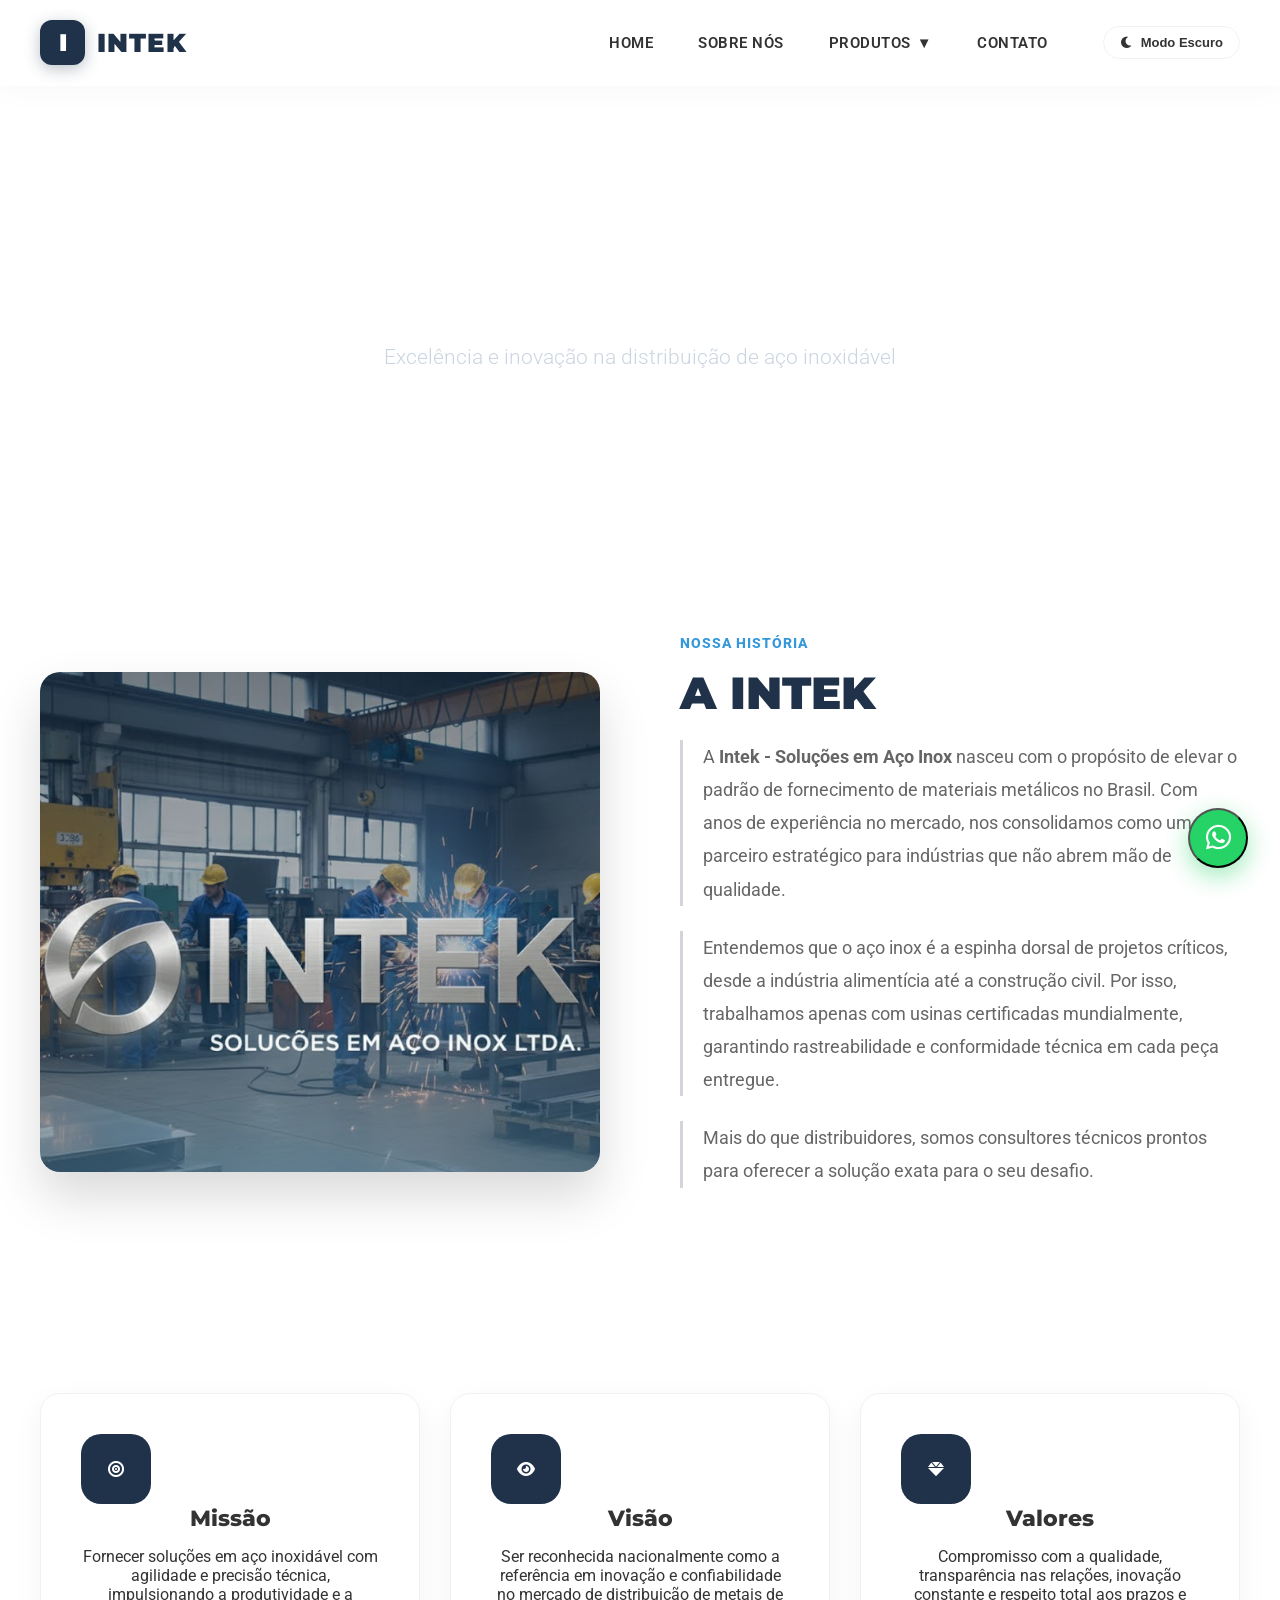
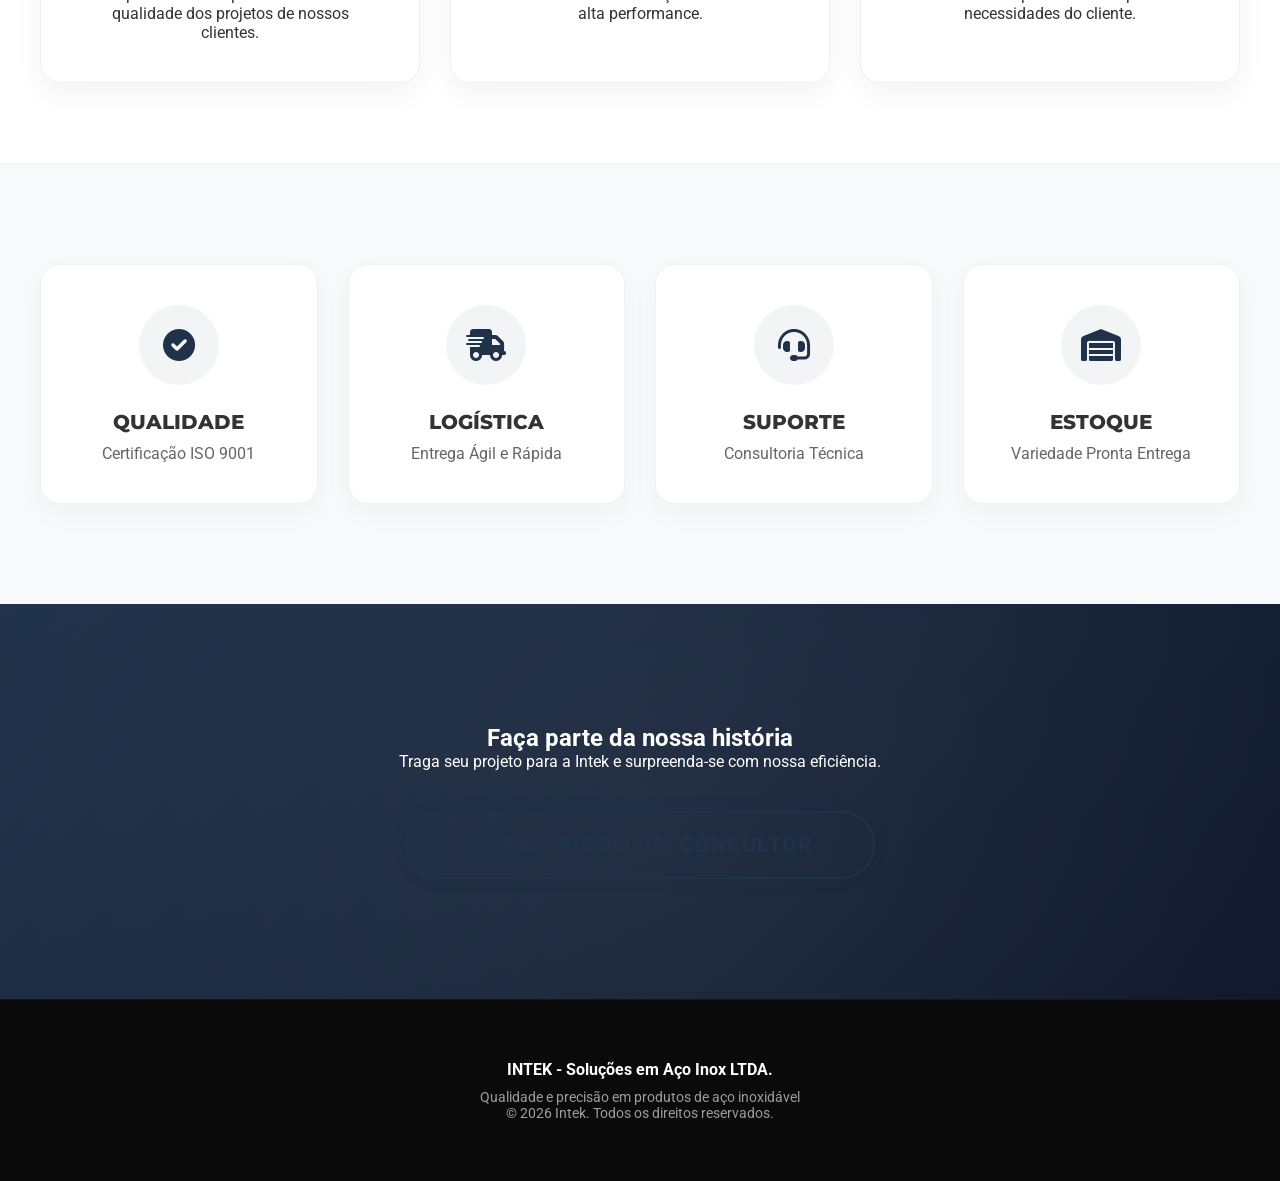
<file: quem-somos.html>
<!DOCTYPE html>
<html lang="pt-BR">

<head>
    <meta charset="UTF-8">
    <meta name="viewport" content="width=device-width, initial-scale=1.0">
    <title>Quem Somos - Intek Aço Inox</title>
    <meta name="description"
        content="Conheça a história, missão e valores da Intek - referência nacional em distribuição de aço inoxidável.">

    <!-- Open Graph -->
    <meta property="og:type" content="website">
    <meta property="og:url" content="https://intekinox.com.br/quem-somos.html">
    <meta property="og:title" content="Quem Somos - Intek Aço Inox">
    <meta property="og:description"
        content="Excelência e inovação na distribuição de aço inoxidável. Conheça a Intek.">
    <meta property="og:image" content="images/logo-nova.png">

    <link rel="stylesheet" href="public/styles.css">
    <link
        href="https://fonts.googleapis.com/css2?family=Roboto:wght@300;400;500;700;900&family=Montserrat:wght@600;700;800;900&display=swap"
        rel="stylesheet">
    <link rel="stylesheet" href="https://cdnjs.cloudflare.com/ajax/libs/font-awesome/6.0.0-beta3/css/all.min.css">
</head>

<body>
    <!-- Header injetado via components.js (inclui dropdown de Produtos) -->
    <div id="header-placeholder"></div>

    <section class="product-hero"
        style="background-image: url('https://images.unsplash.com/photo-1486406146926-c627a92ad1ab?q=80&w=1200&auto=format&fit=crop');">
        <div class="hero-overlay"></div>
        <div class="hero-content reveal">
            <h1>QUEM SOMOS</h1>
            <p class="reveal delay-200">Excelência e inovação na distribuição de aço inoxidável</p>
        </div>
    </section>

    <section class="about-section">
        <div class="about-container">
            <div class="about-content">
                <div class="about-image-container reveal float-animation">
                    <img src="images/logo-alternativa-trabalhos.png" alt="Equipe Intek" loading="lazy">
                </div>
                <div class="reveal delay-200">
                    <span class="crumb">Nossa História</span>
                    <h2 class="section-title" style="text-align: left; margin-bottom: 20px;">A Intek</h2>
                    <p class="about-text">
                        A <strong>Intek - Soluções em Aço Inox</strong> nasceu com o propósito de elevar o padrão de
                        fornecimento de materiais metálicos no Brasil. Com anos de experiência no mercado, nos
                        consolidamos como um parceiro estratégico para indústrias que não abrem mão de qualidade.
                    </p>
                    <p class="about-text">
                        Entendemos que o aço inox é a espinha dorsal de projetos críticos, desde a indústria alimentícia
                        até a construção civil. Por isso, trabalhamos apenas com usinas certificadas mundialmente,
                        garantindo rastreabilidade e conformidade técnica em cada peça entregue.
                    </p>
                    <p class="about-text">
                        Mais do que distribuidores, somos consultores técnicos prontos para oferecer a solução exata
                        para o seu desafio.
                    </p>
                </div>
            </div>
        </div>
    </section>

    <section class="values-section reveal">
        <div class="values-container">
            <div class="value-card">
                <div class="value-icon"><i class="fas fa-bullseye" aria-hidden="true"></i></div>
                <h3>Missão</h3>
                <p>Fornecer soluções em aço inoxidável com agilidade e precisão técnica, impulsionando a produtividade e
                    a qualidade dos projetos de nossos clientes.</p>
            </div>

            <div class="value-card">
                <div class="value-icon"><i class="fas fa-eye" aria-hidden="true"></i></div>
                <h3>Visão</h3>
                <p>Ser reconhecida nacionalmente como a referência em inovação e confiabilidade no mercado de
                    distribuição de metais de alta performance.</p>
            </div>

            <div class="value-card">
                <div class="value-icon"><i class="fas fa-gem" aria-hidden="true"></i></div>
                <h3>Valores</h3>
                <p>Compromisso com a qualidade, transparência nas relações, inovação constante e respeito total aos
                    prazos e necessidades do cliente.</p>
            </div>
        </div>
    </section>

    <section class="stats-section reveal">
        <div class="about-container">
            <div class="stats-grid">
                <div class="stat-item">
                    <div class="stat-icon-wrapper">
                        <i class="fas fa-check-circle" aria-hidden="true"></i>
                    </div>
                    <h3>Qualidade</h3>
                    <p>Certificação ISO 9001</p>
                </div>

                <div class="stat-item">
                    <div class="stat-icon-wrapper">
                        <i class="fas fa-truck-fast" aria-hidden="true"></i>
                    </div>
                    <h3>Logística</h3>
                    <p>Entrega Ágil e Rápida</p>
                </div>

                <div class="stat-item">
                    <div class="stat-icon-wrapper">
                        <i class="fas fa-headset" aria-hidden="true"></i>
                    </div>
                    <h3>Suporte</h3>
                    <p>Consultoria Técnica</p>
                </div>

                <div class="stat-item">
                    <div class="stat-icon-wrapper">
                        <i class="fas fa-warehouse" aria-hidden="true"></i>
                    </div>
                    <h3>Estoque</h3>
                    <p>Variedade Pronta Entrega</p>
                </div>
            </div>
        </div>
    </section>

    <section class="cta-section reveal">
        <div class="contact-info">
            <h2>Faça parte da nossa história</h2>
            <p class="contact-subtitle">
                Traga seu projeto para a Intek e surpreenda-se com nossa eficiência.
            </p>
            <div class="contact-buttons-wrapper" style="margin-top: 40px;">
                <a href="https://wa.me/5551983533020?text=Ol%C3%A1!%20Gostaria%20de%20solicitar%20uma%20cota%C3%A7%C3%A3o."
                   target="_blank" rel="noopener noreferrer" class="tech-button">
                    <i class="fab fa-whatsapp" aria-hidden="true"></i> Falar com um Consultor
                </a>
            </div>
        </div>
    </section>

    <!-- Footer injetado via components.js -->
    <div id="footer-placeholder"></div>

    <script src="public/components.js"></script>
    <script src="public/script.js"></script>
</body>

</html>
</file>
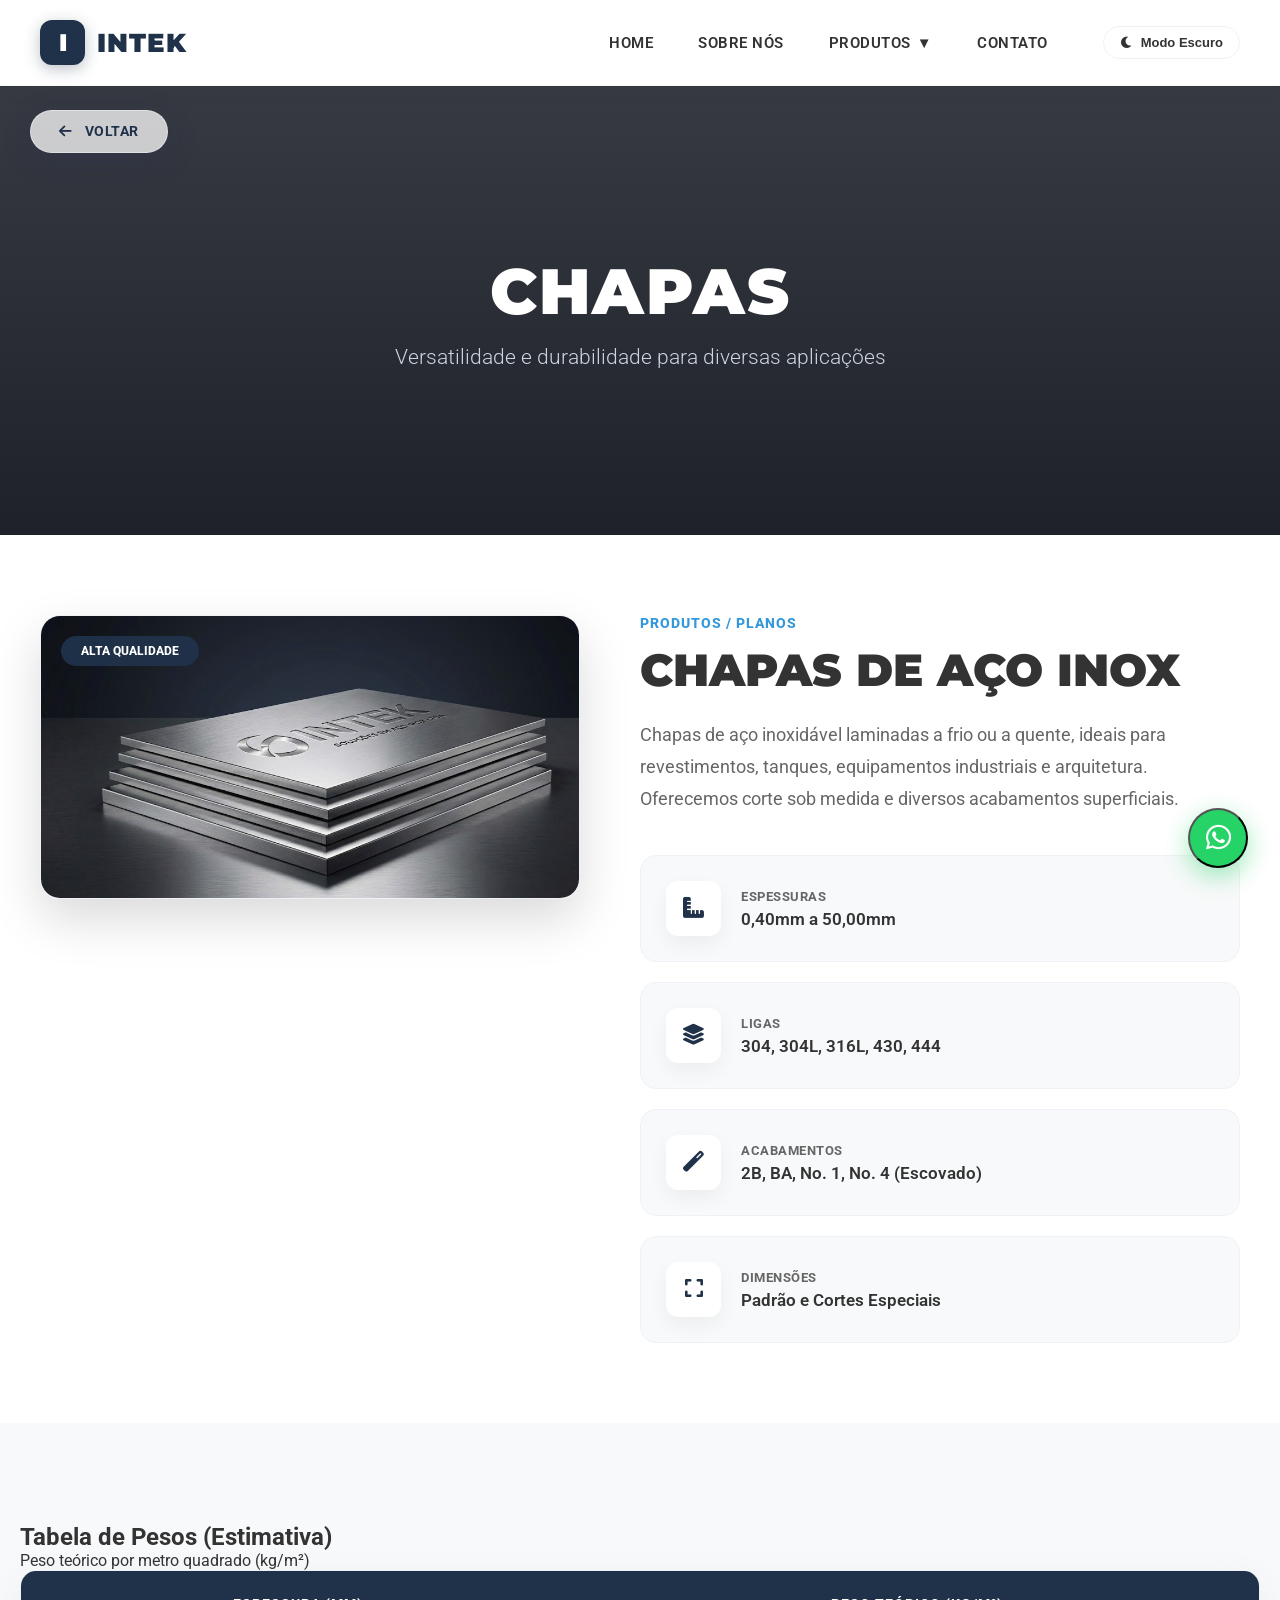
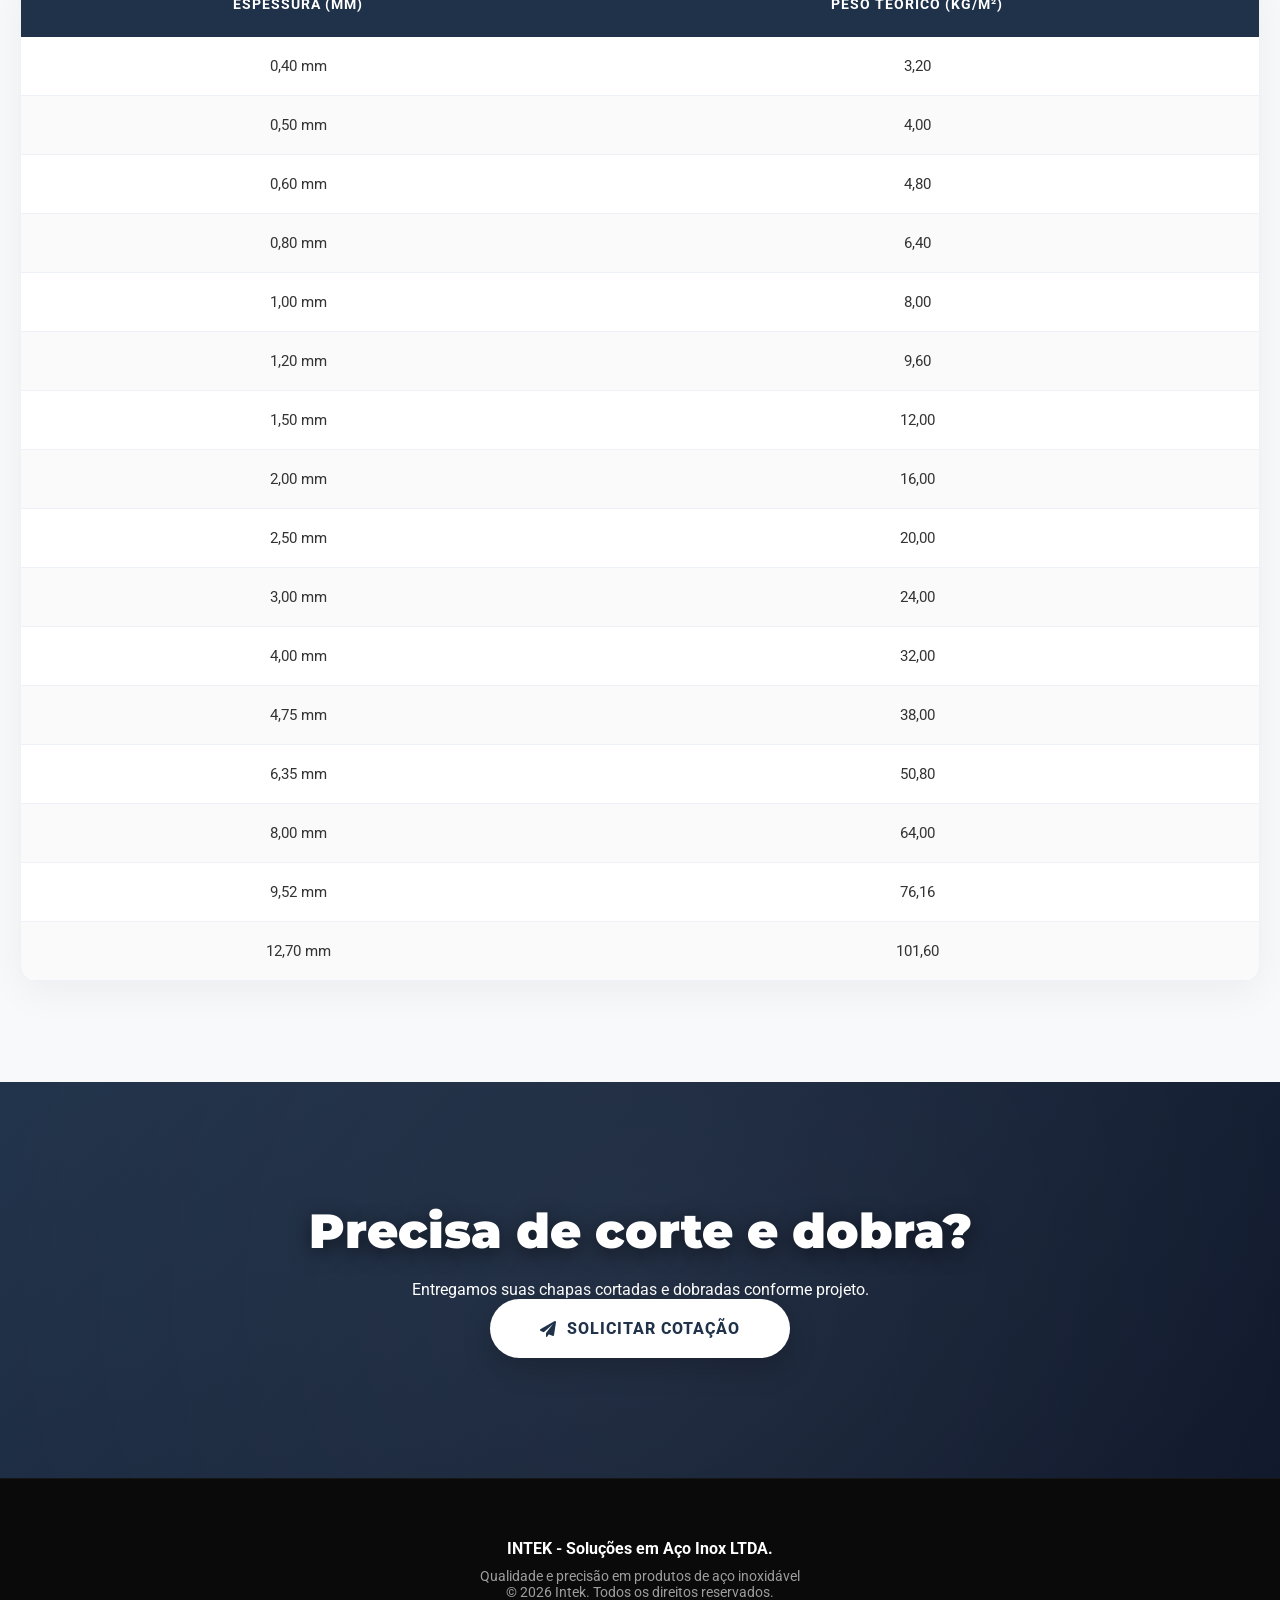
<file: produtos/chapas.html>
<!DOCTYPE html>
<html lang="pt-BR">

<head>
    <meta charset="UTF-8">
    <meta name="viewport" content="width=device-width, initial-scale=1.0">
    <title>Chapas de Aço Inox - Intek</title>
    <meta name="description"
        content="Chapas de aço inox (laminadas a frio e a quente) para indústria. Ligas 304, 316, 430, 444 em diversas espessuras e acabamentos.">

    <!-- Open Graph / Facebook -->
    <meta property="og:type" content="website">
    <meta property="og:url" content="https://intekinox.com.br/produtos/chapas.html">
    <meta property="og:title" content="Chapas de Aço Inox - Intek">
    <meta property="og:description"
        content="Chapas de aço inox (laminadas a frio e a quente) para indústria. Ligas 304, 316, 430, 444.">
    <meta property="og:image" content="../images/intek-chapas.png">

    <link rel="stylesheet" href="../public/styles.css">

    <link
        href="https://fonts.googleapis.com/css2?family=Roboto:wght@300;400;500;700;900&family=Montserrat:wght@600;700;800;900&display=swap"
        rel="stylesheet">
    <link rel="stylesheet" href="https://cdnjs.cloudflare.com/ajax/libs/font-awesome/6.0.0-beta3/css/all.min.css">
</head>

<body>
    <div id="header-placeholder"></div>

    <section class="product-hero">
        <div class="hero-overlay"></div>
        <div class="hero-content reveal">
            <h1>CHAPAS</h1>
            <p class="reveal delay-200">Versatilidade e durabilidade para diversas aplicações</p>
        </div>
    </section>

    <section class="product-details-section">
        <div class="product-grid">
            <div class="product-image-wrapper reveal float-animation">
                <img src="../images/intek-chapas.png" alt="Chapas de Aço Inox">
                <div class="image-badge">Alta Qualidade</div>
            </div>

            <div class="product-info-wrapper reveal delay-200">
                <span class="crumb">Produtos / Planos</span>
                <h2>CHAPAS DE AÇO INOX</h2>
                <p class="description">
                    Chapas de aço inoxidável laminadas a frio ou a quente, ideais para revestimentos, tanques,
                    equipamentos industriais e arquitetura. Oferecemos corte sob medida e diversos acabamentos
                    superficiais.
                </p>

                <div class="specs-grid">
                    <div class="spec-card">
                        <div class="icon-box"><i class="fas fa-ruler-combined"></i></div>
                        <div>
                            <h4>Espessuras</h4>
                            <p>0,40mm a 50,00mm</p>
                        </div>
                    </div>

                    <div class="spec-card">
                        <div class="icon-box"><i class="fas fa-layer-group"></i></div>
                        <div>
                            <h4>Ligas</h4>
                            <p>304, 304L, 316L, 430, 444</p>
                        </div>
                    </div>

                    <div class="spec-card">
                        <div class="icon-box"><i class="fas fa-magic"></i></div>
                        <div>
                            <h4>Acabamentos</h4>
                            <p>2B, BA, No. 1, No. 4 (Escovado)</p>
                        </div>
                    </div>

                    <div class="spec-card">
                        <div class="icon-box"><i class="fas fa-expand"></i></div>
                        <div>
                            <h4>Dimensões</h4>
                            <p>Padrão e Cortes Especiais</p>
                        </div>
                    </div>
                </div>
            </div>
        </div>
    </section>

    <section class="table-section reveal">
        <div class="container">
            <div class="section-header">
                <h2>Tabela de Pesos (Estimativa)</h2>
                <p>Peso teórico por metro quadrado (kg/m²)</p>
            </div>

            <div class="table-responsive-wrapper">
                <table class="tech-table">
                    <thead>
                        <tr>
                            <th>Espessura (mm)</th>
                            <th>Peso Teórico (kg/m²)</th>
                        </tr>
                    </thead>
                    <tbody>
                        <tr>
                            <td>0,40 mm</td>
                            <td>3,20</td>
                        </tr>
                        <tr>
                            <td>0,50 mm</td>
                            <td>4,00</td>
                        </tr>
                        <tr>
                            <td>0,60 mm</td>
                            <td>4,80</td>
                        </tr>
                        <tr>
                            <td>0,80 mm</td>
                            <td>6,40</td>
                        </tr>
                        <tr>
                            <td>1,00 mm</td>
                            <td>8,00</td>
                        </tr>
                        <tr>
                            <td>1,20 mm</td>
                            <td>9,60</td>
                        </tr>
                        <tr>
                            <td>1,50 mm</td>
                            <td>12,00</td>
                        </tr>
                        <tr>
                            <td>2,00 mm</td>
                            <td>16,00</td>
                        </tr>
                        <tr>
                            <td>2,50 mm</td>
                            <td>20,00</td>
                        </tr>
                        <tr>
                            <td>3,00 mm</td>
                            <td>24,00</td>
                        </tr>
                        <tr>
                            <td>4,00 mm</td>
                            <td>32,00</td>
                        </tr>
                        <tr>
                            <td>4,75 mm</td>
                            <td>38,00</td>
                        </tr>
                        <tr>
                            <td>6,35 mm</td>
                            <td>50,80</td>
                        </tr>
                        <tr>
                            <td>8,00 mm</td>
                            <td>64,00</td>
                        </tr>
                        <tr>
                            <td>9,52 mm</td>
                            <td>76,16</td>
                        </tr>
                        <tr>
                            <td>12,70 mm</td>
                            <td>101,60</td>
                        </tr>
                    </tbody>
                </table>
            </div>
        </div>
    </section>

    <section class="cta-section reveal">
        <div class="cta-content">
            <h2>Precisa de corte e dobra?</h2>
            <p>Entregamos suas chapas cortadas e dobradas conforme projeto.</p>
            <a href="mailto:comercial@intekinox.com.br" class="cta-button white-btn">
                <i class="fas fa-paper-plane"></i> Solicitar Cotação
            </a>
        </div>
    </section>

    <div id="footer-placeholder"></div>



    <a href="../index.html" class="floating-back-btn">
        <i class="fas fa-arrow-left"></i> Voltar
    </a>

    <script src="../public/components.js"></script>
    <script src="../public/script.js"></script>
</body>

</html>
</file>
<file: public/styles.css>
@import url('whatsapp-modal.css');

/* =========================================
   1. CONFIGURAÇÕES GLOBAIS, CORES E RESET
   ========================================= */
:root {
    --primary-color: #20324a;
    --secondary-color: #1a2838;
    --accent-color: #3498db;
    /* Azul mais vivo para detalhes */
    --text-color: #333333;
    --muted-text: #666666;
    --body-bg: #ffffff;
    --surface-bg: #f8f9fa;
    --card-bg: #ffffff;
    --card-border: #eef2f6;
    --dropdown-bg: #ffffff;
    --dropdown-shadow: 0 10px 30px rgba(0, 0, 0, 0.1);
    --contact-gradient: linear-gradient(135deg, var(--primary-color), #0f172a);
    --footer-bg: #0a0a0a;
    --footer-text: rgba(255, 255, 255, 0.6);
}

/* --- DARK MODE VARIABLES (VISUAL TECH) --- */
body[data-theme="dark"] {
    --text-color: #e2e8f0;
    --muted-text: #94a3b8;
    --body-bg: #020408;
    /* Preto quase absoluto */
    --surface-bg: #0b1120;
    /* Azul muito escuro */
    --card-bg: #111827;
    --card-border: rgba(255, 255, 255, 0.08);
    --dropdown-bg: rgba(17, 24, 39, 0.95);
    --dropdown-shadow: 0 20px 50px rgba(0, 0, 0, 0.8);
    --contact-gradient: linear-gradient(135deg, #050b16, #000000);
    --footer-bg: #000000;
    --footer-text: rgba(255, 255, 255, 0.6);
}

* {
    margin: 0;
    padding: 0;
    box-sizing: border-box;
}

body {
    font-family: 'Roboto', sans-serif;
    color: var(--text-color);
    background: var(--body-bg);
    scroll-behavior: smooth;
    overflow-x: hidden;
    /* TRANSIÇÃO ELÁSTICA "HIGH-TECH" */
    transition: background-color 0.6s cubic-bezier(0.25, 0.46, 0.45, 0.94),
        color 0.6s cubic-bezier(0.25, 0.46, 0.45, 0.94);
}

/* Aplica a transição suave em todos os elementos interativos */
header,
.location-card,
.slim-card,
.product-card,
.service-card,
.stat-item,
footer,
.dropdown-content,
.value-card {
    transition: background-color 0.6s cubic-bezier(0.25, 0.46, 0.45, 0.94),
        box-shadow 0.4s ease,
        border-color 0.4s ease,
        transform 0.4s cubic-bezier(0.34, 1.56, 0.64, 1);
    /* Efeito Bouncy no Hover */
}

a {
    text-decoration: none;
    color: inherit;
}

ul {
    list-style: none;
}

.mt-4 {
    margin-top: 24px !important;
}

/* =========================================
   2. ANIMAÇÕES (REVEAL & FLOAT)
   ========================================= */
.reveal {
    opacity: 0;
    transform: translateY(40px) scale(0.95);
    filter: blur(10px);
    transition: all 1.2s cubic-bezier(0.16, 1, 0.3, 1);
    will-change: opacity, transform, filter;
}

.reveal.active {
    opacity: 1;
    transform: translateY(0) scale(1);
    filter: blur(0);
}

.delay-200 {
    transition-delay: 0.2s;
}

@keyframes fadeInUp {
    from {
        opacity: 0;
        transform: translateY(30px);
        filter: blur(5px);
    }

    to {
        opacity: 1;
        transform: translateY(0);
        filter: blur(0);
    }
}

@keyframes floating {
    0% {
        transform: translateY(0px);
    }

    50% {
        transform: translateY(-10px);
    }

    100% {
        transform: translateY(0px);
    }
}

.float-animation {
    animation: floating 6s ease-in-out infinite;
}


header {
    background: rgba(255, 255, 255, 0.9);
    position: fixed;
    width: 100%;
    top: 0;
    z-index: 1000;
    box-shadow: 0 4px 30px rgba(0, 0, 0, 0.03);
    backdrop-filter: blur(12px);
    /* Efeito Vidro */
    border-bottom: 1px solid rgba(255, 255, 255, 0.3);
}

body[data-theme="dark"] header {
    background: rgba(5, 10, 20, 0.85);
    box-shadow: 0 4px 30px rgba(0, 0, 0, 0.4);
    border-bottom: 1px solid rgba(255, 255, 255, 0.05);
}

nav {
    max-width: 1400px;
    margin: 0 auto;
    padding: 0 40px;
    display: flex;
    align-items: center;
    gap: 20px;
    height: 85px;
    justify-content: flex-start;
}

.logo {
    display: flex;
    align-items: center;
    gap: 12px;
}

.logo-icon {
    width: 45px;
    height: 45px;
    background: var(--primary-color);
    border-radius: 12px;
    display: flex;
    align-items: center;
    justify-content: center;
    font-weight: 900;
    font-size: 24px;
    color: #fff;
    font-family: 'Montserrat', sans-serif;
    box-shadow: 0 4px 15px rgba(32, 50, 74, 0.3);
}

.logo-text {
    color: var(--primary-color);
    font-size: 26px;
    font-weight: 900;
    letter-spacing: 1px;
    font-family: 'Montserrat', sans-serif;
}

body[data-theme="dark"] .logo-text {
    color: #f2f6ff;
}

.nav-links {
    display: flex;
    margin-left: auto;
    gap: 5px;
}

.nav-links>li>a {
    color: var(--text-color);
    font-size: 15px;
    font-weight: 600;
    padding: 10px 20px;
    border-radius: 30px;
    transition: all 0.3s;
    text-transform: uppercase;
    letter-spacing: 0.5px;

    display: flex;
    align-items: center;
    justify-content: center;
    gap: 6px;
}

.nav-links>li>a:hover,
.nav-links>li>a.active {
    background: rgba(32, 50, 74, 0.08);
    color: var(--primary-color);
}

body[data-theme="dark"] .nav-links>li>a:hover,
body[data-theme="dark"] .nav-links>li>a.active {
    background: rgba(255, 255, 255, 0.1);
    color: #fff;
}

.dropdown {
    position: relative;
}

.dropbtn {
    display: flex !important;
    align-items: center;
    gap: 6px;
}

.dropdown-content {
    display: none;
    position: absolute;
    background-color: var(--dropdown-bg);
    min-width: 240px;
    box-shadow: var(--dropdown-shadow);
    z-index: 1001;
    top: 100%;
    left: 0;
    border-radius: 12px;
    padding: 8px;
    margin-top: 15px;
    border: 1px solid var(--card-border);
    backdrop-filter: blur(20px);
}

.dropdown-content::before {
    content: "";
    position: absolute;

    top: -20px;
    left: 0;
    width: 100%;

    height: 20px;

    background: transparent;
    display: block;
}

.dropdown-content a {
    color: var(--text-color);
    padding: 12px 20px;
    display: block;
    border-radius: 8px;
    font-size: 14px;
    font-weight: 500;
    transition: all 0.2s;
}

.dropdown-content a:hover {
    background-color: rgba(32, 50, 74, 0.05);
    color: var(--primary-color);
    transform: translateX(5px);
}

body[data-theme="dark"] .dropdown-content a:hover {
    background-color: rgba(255, 255, 255, 0.1);
    color: #fff;
}

.dropdown:hover .dropdown-content {
    display: block;
    animation: fadeInUp 0.3s ease forwards;
}

/* Botão Tema (Switch) */
.theme-toggle {
    background: transparent;
    color: var(--text-color);
    border: 1px solid var(--card-border);
    border-radius: 50px;
    padding: 8px 16px;
    display: inline-flex;
    align-items: center;
    gap: 8px;
    cursor: pointer;
    font-weight: 600;
    font-size: 13px;
    margin-left: 15px;
    transition: all 0.3s cubic-bezier(0.175, 0.885, 0.32, 1.275);
}

.theme-toggle:hover {
    background: var(--card-border);
    transform: scale(1.05);
}

.theme-toggle i {
    transition: transform 0.5s ease;
}

.theme-toggle.rotate-icon i {
    transform: rotate(360deg);
}

.back-button {
    display: inline-flex;
    align-items: center;
    gap: 8px;
    padding: 8px 20px;
    border: 1px solid var(--text-color);
    color: var(--text-color);
    border-radius: 50px;
    font-weight: 700;
    font-size: 0.85rem;
    text-transform: uppercase;
    transition: all 0.3s ease;
    margin-left: 15px;
}

.back-button:hover {
    background: var(--text-color);
    color: var(--body-bg);
}

/* =========================================
   4. HERO & INTRO
   ========================================= */
.hero {
    background: linear-gradient(rgba(10, 15, 30, 0.75), rgba(10, 15, 30, 0.85)), url('../images/logo-nova.png');
    background-size: cover;
    background-position: center;
    background-attachment: fixed;
    min-height: 100vh;
    display: flex;
    align-items: center;
    justify-content: center;
    padding-top: 85px;
    position: relative;
}

.hero-content {
    max-width: 1200px;
    padding: 0 20px;
    text-align: center;
    z-index: 2;
}

.hero-logo {
    font-size: 5rem;
    font-weight: 900;
    color: #fff;
    letter-spacing: 4px;
    font-family: 'Montserrat', sans-serif;
    text-shadow: 0 10px 30px rgba(0, 0, 0, 0.5);
}

.hero-subtitle {
    font-size: 1.5rem;
    color: #cbd5e1;
    text-transform: uppercase;
    letter-spacing: 3px;
    margin-bottom: 30px;
}

.hero-description {
    font-size: 1.1rem;
    color: rgba(255, 255, 255, 0.8);
    max-width: 700px;
    margin: 0 auto 40px;
    line-height: 1.7;
}

.cta-button {
    display: inline-flex;
    align-items: center;
    justify-content: center;
    gap: 10px;
    background: var(--primary-color);
    color: white;
    padding: 18px 45px;
    font-size: 15px;
    font-weight: 800;
    text-transform: uppercase;
    letter-spacing: 1px;
    border-radius: 50px;
    transition: all 0.3s ease;
    box-shadow: 0 4px 15px rgba(0, 0, 0, 0.2);
    border: 1px solid transparent;
}

.cta-button:hover {
    transform: translateY(-4px);
    box-shadow: 0 10px 25px rgba(32, 50, 74, 0.4);
    background: #2c425e;
}

/* Titulos de Seção */
.section-title {
    font-size: 2.8rem;
    color: var(--primary-color);
    text-align: center;
    font-weight: 900;
    font-family: 'Montserrat', sans-serif;
    margin-bottom: 15px;
    text-transform: uppercase;
}

body[data-theme="dark"] .section-title {
    color: #fff;
}

/* =========================================
   5. PRODUTOS (GRID SLIM TECH)
   ========================================= */
.products-section {
    padding: 100px 40px;
    background: var(--surface-bg);
}

.products-container {
    max-width: 1400px;
    margin: 0 auto;
}

.products-intro p {
    /* text-align: center; REMOVED to align with styled-text */
    max-width: 800px;
    margin: 0 auto 50px;
    /* font-size: 1.1rem; REMOVED */
}

.products-grid-wrapper {
    display: grid;
    grid-template-columns: repeat(auto-fit, minmax(300px, 1fr));
    gap: 25px;
    padding-bottom: 40px;
    max-width: 1200px;
    margin: 0 auto;
}

.slim-card {
    position: relative;
    height: 280px;
    border-radius: 16px;
    overflow: hidden;
    display: block;
    text-decoration: none;
    box-shadow: 0 10px 30px rgba(0, 0, 0, 0.05);
    transition: transform 0.4s cubic-bezier(0.34, 1.56, 0.64, 1);
    /* Bouncy */
}

.slim-card img {
    width: 100%;
    height: 100%;
    object-fit: cover;
    transition: transform 0.6s ease;
}

.slim-card:hover img {
    transform: scale(1.1);
}

.card-overlay {
    position: absolute;
    bottom: 0;
    left: 0;
    width: 100%;
    height: 100%;
    background: linear-gradient(to top, rgba(0, 0, 0, 0.95) 0%, rgba(0, 0, 0, 0.2) 50%, transparent 100%);
    display: flex;
    flex-direction: column;
    justify-content: flex-end;
    padding: 30px;
    transition: all 0.3s ease;
}

.card-overlay h3 {
    color: white;
    font-size: 1.6rem;
    font-weight: 800;
    font-family: 'Montserrat', sans-serif;
    margin-bottom: 5px;
    transform: translateY(15px);
    transition: transform 0.4s ease;
}

.view-more {
    color: var(--accent-color);
    font-size: 0.85rem;
    font-weight: 700;
    text-transform: uppercase;
    opacity: 0;
    transform: translateY(20px);
    transition: all 0.4s ease 0.1s;
    display: flex;
    align-items: center;
    gap: 8px;
}

.slim-card:hover {
    transform: translateY(-8px) scale(1.01);
    box-shadow: 0 20px 40px rgba(0, 0, 0, 0.2);
}

.slim-card:hover h3 {
    transform: translateY(0);
}

.slim-card:hover .view-more {
    opacity: 1;
    transform: translateY(0);
}

/* =========================================
   6. PÁGINAS INTERNAS (Produto Single)
   ========================================= */
.product-hero {
    position: relative;
    height: 50vh;
    min-height: 400px;
    display: flex;
    flex-direction: column;
    align-items: center;
    justify-content: center;
    text-align: center;
    background: linear-gradient(rgba(5, 9, 18, 0.8), rgba(5, 9, 18, 0.9));
    margin-top: 85px;
    color: white;
}

.product-hero h1 {
    font-size: 4rem;
    font-weight: 900;
    letter-spacing: 2px;
    margin-bottom: 15px;
    font-family: 'Montserrat', sans-serif;
}

.product-hero p {
    font-size: 1.3rem;
    font-weight: 300;
    color: #cbd5e1;
}

.product-details-section {
    padding: 80px 40px;
    background: var(--body-bg);
}

.product-grid {
    max-width: 1200px;
    margin: 0 auto;
    display: grid;
    grid-template-columns: 45% 50%;
    gap: 5%;
    align-items: start;
}

@media (min-width: 993px) {
    .grid-center-vertical {
        align-items: center !important;
    }
}

.product-image-wrapper {
    position: relative;
    border-radius: 20px;
    overflow: hidden;
    box-shadow: 0 20px 50px rgba(0, 0, 0, 0.15);
    border: 1px solid var(--card-border);
}

.product-image-wrapper img {
    width: 100%;
    height: auto;
    display: block;
}

.image-badge {
    position: absolute;
    top: 20px;
    left: 20px;
    background: rgba(32, 50, 74, 0.95);
    color: white;
    padding: 8px 20px;
    border-radius: 50px;
    font-size: 0.75rem;
    font-weight: 800;
    text-transform: uppercase;
    backdrop-filter: blur(5px);
}

.crumb {
    display: block;
    font-size: 0.85rem;
    color: var(--accent-color);
    margin-bottom: 15px;
    text-transform: uppercase;
    font-weight: 800;
    letter-spacing: 1px;
}

.product-info-wrapper h2 {
    font-size: 2.8rem;
    color: var(--text-color);
    font-family: 'Montserrat', sans-serif;
    font-weight: 900;
    margin-bottom: 25px;
    line-height: 1.1;
}

.description {
    font-size: 1.1rem;
    line-height: 1.8;
    color: var(--muted-text);
    margin-bottom: 40px;
}

/* Grid de Especificações (Specs) */
.specs-grid {
    display: grid;
    grid-template-columns: 1fr;
    gap: 20px;
}

.spec-card {
    display: flex;
    align-items: center;
    gap: 20px;
    background: var(--surface-bg);
    padding: 25px;
    border-radius: 16px;
    border: 1px solid var(--card-border);
    transition: transform 0.3s ease;
}

.spec-card:hover {
    transform: translateX(10px);
    border-color: var(--primary-color);
    background: var(--card-bg);
}

.icon-box {
    width: 55px;
    height: 55px;
    background: var(--card-bg);
    border-radius: 12px;
    display: flex;
    align-items: center;
    justify-content: center;
    color: var(--primary-color);
    font-size: 1.3rem;
    box-shadow: 0 8px 20px rgba(0, 0, 0, 0.05);
    flex-shrink: 0;
}

body[data-theme="dark"] .icon-box {
    background: rgba(255, 255, 255, 0.05);
    color: #fff;
    box-shadow: none;
}

.spec-card h4 {
    font-size: 0.8rem;
    text-transform: uppercase;
    color: var(--muted-text);
    margin-bottom: 5px;
    font-weight: 700;
    letter-spacing: 0.5px;
}

.spec-card p {
    font-size: 1.05rem;
    color: var(--text-color);
    margin: 0;
    font-weight: 600;
}

/* Tabela Técnica Moderna */
.table-section {
    padding: 100px 20px;
    background: var(--surface-bg);
}

.table-responsive-wrapper {
    overflow-x: auto;
    border-radius: 16px;
    box-shadow: 0 10px 40px rgba(0, 0, 0, 0.05);
    background: var(--card-bg);
    border: 1px solid var(--card-border);
}

.tech-table {
    width: 100%;
    border-collapse: collapse;
    min-width: 700px;
}

.tech-table th {
    background: var(--primary-color);
    color: white;
    padding: 25px;
    text-transform: uppercase;
    font-size: 0.85rem;
    letter-spacing: 1px;
    font-weight: 700;
}

body[data-theme="dark"] .tech-table th {
    background-color: #1a2838;
}

.tech-table td {
    padding: 20px;
    text-align: center;
    border-bottom: 1px solid var(--card-border);
    color: var(--text-color);
    font-size: 0.95rem;
}

.tech-table tr:nth-child(even) {
    background-color: rgba(0, 0, 0, 0.02);
}

body[data-theme="dark"] .tech-table tr:nth-child(even) {
    background-color: rgba(255, 255, 255, 0.02);
}

.tech-table tr:hover {
    background-color: rgba(52, 152, 219, 0.1);
}

/* =========================================
   7. SOBRE NÓS & ESTATÍSTICAS (UPDATED)
   ========================================= */
.about-section {
    padding: 100px 40px;
    background: var(--body-bg);
}

.about-content {
    display: grid;
    grid-template-columns: 1fr 1fr;
    gap: 80px;
    align-items: center;
}

.about-image-container img {
    width: 100%;
    height: 500px;
    object-fit: cover;
    border-radius: 20px;
    box-shadow: 0 25px 50px rgba(0, 0, 0, 0.15);
}

/* Base Styled Text (Premium/Tech Look) */
.styled-text,
.about-text {
    font-size: 1.15rem;
    line-height: 1.8;
    color: var(--muted-text);
    margin-bottom: 25px;
    padding-left: 20px;
    border-left: 3px solid rgba(32, 50, 74, 0.2);
    /* Tech Border */
}

/* --- Commitment Card (Tech Style) --- */
.commitment-card {
    margin-top: 60px;
    background: var(--card-bg);
    padding: 40px;
    border-radius: 20px;
    border: 1px solid var(--card-border);
    position: relative;
    overflow: hidden;
    box-shadow: 0 15px 40px rgba(0, 0, 0, 0.05);
}

.commitment-card::before {
    content: '';
    position: absolute;
    top: 0;
    left: 0;
    width: 4px;
    height: 100%;
    background: linear-gradient(to bottom, var(--primary-color), var(--accent-color));
}

.commitment-card h3 {
    font-size: 1.6rem;
    font-family: 'Montserrat', sans-serif;
    font-weight: 800;
    color: var(--text-color);
    margin-bottom: 15px;
    display: flex;
    align-items: center;
    gap: 12px;
}

.commitment-card h3 i {
    color: var(--primary-color);
}

.commitment-card p {
    font-size: 1.1rem;
    color: var(--muted-text);
    line-height: 1.8;
    max-width: 900px;
}

/* Grid de Diferenciais (O que estava "cru") */
.stats-section {
    padding: 100px 20px;
    background: var(--surface-bg);
    border-top: 1px solid var(--card-border);
}

.stats-grid {
    display: grid;
    grid-template-columns: repeat(auto-fit, minmax(240px, 1fr));
    gap: 30px;
    max-width: 1200px;
    margin: 0 auto;
}

.stat-item {
    background: var(--card-bg);
    padding: 40px 25px;
    border-radius: 20px;
    text-align: center;
    border: 1px solid var(--card-border);
    box-shadow: 0 10px 30px rgba(0, 0, 0, 0.03);
    display: flex;
    flex-direction: column;
    align-items: center;
}

.stat-item:hover {
    transform: translateY(-10px);
    border-color: var(--accent-color);
    box-shadow: 0 20px 40px rgba(0, 0, 0, 0.1);
}

.stat-icon-wrapper {
    width: 80px;
    height: 80px;
    background: rgba(32, 50, 74, 0.05);
    border-radius: 50%;
    display: flex;
    align-items: center;
    justify-content: center;
    margin-bottom: 25px;
    transition: all 0.3s ease;
}

body[data-theme="dark"] .stat-icon-wrapper {
    background: rgba(255, 255, 255, 0.05);
}

.stat-item i {
    font-size: 2rem;
    color: var(--primary-color);
    transition: transform 0.5s ease;
}

body[data-theme="dark"] .stat-item i {
    color: #fff;
}

.stat-item:hover .stat-icon-wrapper {
    background: var(--primary-color);
}

.stat-item:hover i {
    color: white;
    transform: rotate(15deg) scale(1.1);
}

.stat-item h3 {
    font-size: 1.25rem;
    font-weight: 800;
    margin-bottom: 10px;
    color: var(--text-color);
    text-transform: uppercase;
    font-family: 'Montserrat', sans-serif;
}

.stat-item p {
    color: var(--muted-text);
    font-size: 1rem;
    margin: 0;
}

/* Valores (Missão/Visão) */
.values-section {
    padding: 80px 20px;
    background: var(--body-bg);
}

.values-container {
    max-width: 1200px;
    margin: 0 auto;
    display: grid;
    grid-template-columns: repeat(auto-fit, minmax(320px, 1fr));
    gap: 30px;
}

.value-card {
    background: var(--card-bg);
    padding: 40px;
    border-radius: 20px;
    text-align: center;
    box-shadow: 0 10px 30px rgba(0, 0, 0, 0.05);
    border: 1px solid var(--card-border);
}

.value-card:hover {
    transform: translateY(-10px);
    border-color: var(--primary-color);
}

.value-icon {
    width: 70px;
    height: 70px;
    background: var(--primary-color);
    color: white;
    border-radius: 20px;
    display: flex;
    align-items: center;
    justify-content: center;
    position: relative;
}

.value-card h3 {
    font-size: 1.4rem;
    color: var(--text-color);
    margin-bottom: 15px;
    font-family: 'Montserrat', sans-serif;
    font-weight: 800;
}

.locations-section {
    padding: 80px 20px;
    background: var(--surface-bg);
}

.locations-grid {
    display: grid;
    grid-template-columns: repeat(auto-fit, minmax(340px, 1fr));
    gap: 28px;
    margin-top: 40px;
    width: 100%;
    max-width: 1100px;
    margin-left: auto;
    margin-right: auto;
}

.location-card {
    background: var(--card-bg);
    border-radius: 20px;
    overflow: hidden;
    border: 1px solid var(--card-border);
    display: flex;
    flex-direction: column;
    text-align: left;
    transition: transform 0.3s ease, box-shadow 0.3s ease, border-color 0.3s ease;
    box-shadow: 0 8px 32px rgba(0, 0, 0, 0.12);
}

.location-card:hover {
    transform: translateY(-6px);
    box-shadow: 0 20px 48px rgba(0, 0, 0, 0.2);
    border-color: var(--accent-color);
}

.loc-image-wrapper {
    width: 100%;
    height: 220px;
    position: relative;
    overflow: hidden;
}

.loc-image-wrapper::after {
    content: '';
    position: absolute;
    bottom: 0;
    left: 0;
    right: 0;
    height: 50%;
    background: linear-gradient(to top, rgba(10, 16, 30, 0.75), transparent);
    pointer-events: none;
}

.loc-image-wrapper img {
    width: 100%;
    height: 100%;
    object-fit: cover;
    transition: transform 0.6s ease;
}

.location-card:hover .loc-image-wrapper img {
    transform: scale(1.07);
}

.loc-badge {
    position: absolute;
    top: 14px;
    right: 14px;
    background: var(--accent-color);
    color: white;
    padding: 5px 13px;
    border-radius: 6px;
    font-size: 0.68rem;
    font-weight: 800;
    text-transform: uppercase;
    letter-spacing: 1.5px;
    z-index: 1;
}

.loc-content {
    padding: 28px 28px 24px;
    display: flex;
    flex-direction: column;
    justify-content: center;
    flex: 1;
}

.location-card h3 {
    font-size: 1.45rem;
    color: var(--text-color);
    margin-bottom: 16px;
    font-family: 'Montserrat', sans-serif;
    font-weight: 800;
}

.loc-details p {
    margin: 9px 0;
    color: var(--muted-text);
    font-size: 0.93rem;
    display: flex;
    align-items: center;
    gap: 12px;
}

.loc-details p i {
    color: var(--accent-color);
    font-size: 0.95rem;
    width: 18px;
    text-align: center;
    flex-shrink: 0;
}

.loc-link {
    display: inline-flex;
    align-items: center;
    gap: 8px;
    margin-top: 22px;
    color: var(--accent-color);
    font-weight: 700;
    font-size: 0.82rem;
    text-transform: uppercase;
    letter-spacing: 0.8px;
    transition: gap 0.2s ease;
}

.loc-link:hover {
    gap: 13px;
}

.cta-section {
    background: var(--contact-gradient);
    padding: 120px 20px;
    text-align: center;
    color: white;
    position: relative;
    overflow: hidden;
}

.cta-section::before {
    content: '';
    position: absolute;
    top: -50%;
    left: -50%;
    width: 200%;
    height: 200%;
    background: radial-gradient(circle, rgba(255, 255, 255, 0.05) 0%, transparent 60%);
    pointer-events: none;
}

.cta-content {
    position: relative;
    z-index: 2;
    max-width: 700px;
    margin: 0 auto;
}

.cta-content h2 {
    font-size: 3rem;
    font-weight: 900;
    margin-bottom: 20px;
    text-shadow: 0 5px 20px rgba(0, 0, 0, 0.5);
    font-family: 'Montserrat', sans-serif;
}

.cta-button.white-btn {
    background: #fff;
    color: var(--primary-color);
    padding: 20px 50px;
    border-radius: 50px;
    font-weight: 800;
    font-size: 16px;
    border: none;
    box-shadow: 0 10px 30px rgba(0, 0, 0, 0.2);
}

.cta-button.white-btn:hover {
    background: #fff;
    transform: translateY(-5px) scale(1.05);
    box-shadow: 0 20px 50px rgba(255, 255, 255, 0.2);
}

footer {
    background: var(--footer-bg);
    color: var(--footer-text);
    text-align: center;
    padding: 60px 20px;
    font-size: 14px;
    border-top: 1px solid rgba(255, 255, 255, 0.05);
}

footer strong {
    color: #fff;
    font-size: 16px;
    display: block;
    margin-bottom: 10px;
}



.mobile-menu {
    display: none;
    background: transparent;
    border: none;
    font-size: 28px;
    color: var(--text-color);
    cursor: pointer;
    z-index: 1100;
}

@media (max-width: 1200px) {
    .hero-logo {
        font-size: 4rem;
    }
}

@media (max-width: 992px) {
    .product-grid {
        grid-template-columns: 1fr;
        gap: 50px;
    }

    .product-image-wrapper {
        height: 400px;
    }

    @media (max-width: 768px) {
        .product-image-wrapper {
            height: auto;
        }
    }

    .about-content {
        grid-template-columns: 1fr;
        gap: 50px;
    }

    .about-image-container img {
        height: 350px;
    }
}

@media (max-width: 768px) {

    /* Header Mobile */
    nav {
        padding: 0 20px;
        height: 70px;
    }

    .logo-icon {
        width: 35px;
        height: 35px;
        font-size: 18px;
    }

    .logo-text {
        font-size: 20px;
    }

    .mobile-menu {
        display: block;
        margin-left: auto;
    }

    .nav-links {
        display: none;
        position: fixed;
        top: 70px;
        left: 0;
        width: 100%;
        background: rgba(255, 255, 255, 0.98);
        backdrop-filter: blur(15px);
        flex-direction: column;
        padding: 30px 0;
        box-shadow: 0 10px 30px rgba(0, 0, 0, 0.1);
    }

    body[data-theme="dark"] .nav-links {
        background: rgba(10, 15, 30, 0.98);
    }

    .nav-links.active {
        display: flex;
        animation: fadeInUp 0.3s ease forwards;
    }

    .nav-links>li {
        width: 100%;
        text-align: center;
        padding: 10px 0;
    }

    .dropdown-content {
        position: static;
        box-shadow: none;
        background: transparent;
        border: none;
        text-align: center;
        padding: 0;
    }

    .theme-toggle {
        margin: 20px auto;
        display: inline-flex;
    }

    /* Ajustes Gerais */
    .hero-logo {
        font-size: 3.5rem;
    }

    .section-title {
        font-size: 2.2rem;
    }

    .contact-section-title {
        font-size: 2rem;
    }

    .products-section,
    .about-section,
    .contact-section,
    .table-section {
        padding: 60px 20px;
    }

    /* Grids virando 1 Coluna */
    .locations-grid,
    .stats-grid,
    .values-container {
        grid-template-columns: 1fr;
        gap: 25px;
    }

    .slim-card {
        height: 240px;
    }

    .card-overlay h3 {
        transform: translateY(0);
        font-size: 1.4rem;
    }

    .view-more {
        opacity: 1;
        transform: translateY(0);
    }

    .table-responsive-wrapper {
        margin: 0 -20px;
        border-radius: 0;
        border-left: none;
        border-right: none;
    }

    .cta-content h2 {
        font-size: 2rem;
    }

    .cta-button.white-btn {
        width: 100%;
        padding: 18px;
    }
}

@media (max-width: 480px) {
    .hero-logo {
        font-size: 2.8rem;
    }

    .hero-subtitle {
        font-size: 1rem;
    }
}

/* --- Estilos da Mini Tabela (Embaixo da foto) --- */
.left-column-wrapper {
    display: flex;
    flex-direction: column;
    gap: 30px;
    /* Espaço entre a foto e a tabela */
}

.mini-table-wrapper {
    background: var(--surface-bg);
    border: 1px solid var(--card-border);
    border-radius: 12px;
    padding: 20px;
    box-shadow: 0 10px 30px rgba(0, 0, 0, 0.05);
}

.mini-table-wrapper h3 {
    font-size: 1.1rem;
    color: var(--primary-color);
    margin-bottom: 5px;
    font-family: 'Montserrat', sans-serif;
}

.table-subtitle {
    font-size: 0.8rem;
    color: var(--muted-text);
    margin-bottom: 15px;
}

.mini-table-scroll {
    overflow-x: auto;
    /* Permite rolagem lateral se a tela for muito pequena */
}

.mini-table {
    width: 100%;
    border-collapse: collapse;
    font-size: 0.85rem;
    /* Letra menor */
}

.mini-table th {
    background: var(--secondary-color);
    color: white;
    padding: 10px;
    text-align: center;
    font-weight: 600;
    font-size: 0.75rem;
    border-radius: 4px;
}

.mini-table td {
    padding: 8px 5px;
    border-bottom: 1px solid var(--card-border);
    text-align: center;
    color: var(--text-color);
}

.mini-table tr:last-child td {
    border-bottom: none;
}

.mini-table tr:nth-child(even) {
    background-color: rgba(0, 0, 0, 0.02);
}

/* --- Tech Button Style --- */
.tech-button {
    display: inline-flex;
    align-items: center;
    gap: 15px;
    padding: 20px 60px;
    font-size: 1.3rem;
    font-weight: 800;
    text-transform: uppercase;
    letter-spacing: 1.5px;
    color: var(--primary-color);
    background: transparent;
    border: 2px solid var(--primary-color);
    border-radius: 50px;
    position: relative;
    overflow: hidden;
    transition: all 0.3s cubic-bezier(0.25, 0.8, 0.25, 1);
    cursor: pointer;
    box-shadow: 0 0 15px rgba(32, 50, 74, 0.1);
    text-decoration: none;
}

.tech-button i {
    font-size: 1.5rem;
    transition: transform 0.3s ease;
}

.tech-button::before {
    content: '';
    position: absolute;
    top: 0;
    left: -100%;
    width: 100%;
    height: 100%;
    background: linear-gradient(90deg, transparent, rgba(32, 50, 74, 0.2), transparent);
    transition: left 0.5s ease;
}

.tech-button:hover {
    background: var(--primary-color);
    color: white;
    box-shadow: 0 0 30px rgba(32, 50, 74, 0.4);
    transform: translateY(-3px) scale(1.02);
}

.tech-button:hover i {
    color: white;
    transform: rotate(15deg) scale(1.2);
}

.tech-button:hover::before {
    left: 100%;
}

.tech-button:active {
    transform: scale(0.95);
    box-shadow: 0 0 10px rgba(32, 50, 74, 0.6);
}

/* Dark Mode Adjustment for Tech Button */
body[data-theme="dark"] .tech-button {
    color: #fff;
    border-color: #fff;
    box-shadow: 0 0 15px rgba(255, 255, 255, 0.1);
}

body[data-theme="dark"] .tech-button:hover {
    background: #fff;
    color: var(--primary-color);
    box-shadow: 0 0 40px rgba(255, 255, 255, 0.4);
}

/* --- Floating Back Button --- */
.floating-back-btn {
    position: fixed;
    top: 110px;
    left: 30px;
    z-index: 998;
    background: rgba(255, 255, 255, 0.75);
    backdrop-filter: blur(12px);
    -webkit-backdrop-filter: blur(12px);
    box-shadow: 0 8px 32px rgba(31, 38, 135, 0.15);
    display: inline-flex;
    align-items: center;
    gap: 12px;
    padding: 12px 28px;
    border: 1px solid rgba(255, 255, 255, 0.4);
    color: var(--primary-color);
    border-radius: 50px;
    font-weight: 700;
    font-size: 0.9rem;
    text-transform: uppercase;
    letter-spacing: 0.5px;
    transition: all 0.4s cubic-bezier(0.175, 0.885, 0.32, 1.275);
    cursor: pointer;
    overflow: hidden;
}

.floating-back-btn i {
    transition: transform 0.3s ease;
}

.floating-back-btn:hover {
    transform: translateY(-3px) scale(1.02);
    background: rgba(255, 255, 255, 0.95);
    color: var(--primary-color);
    box-shadow: 0 12px 40px rgba(32, 50, 74, 0.2);
    border-color: var(--primary-color);
}

.floating-back-btn:hover i {
    transform: translateX(-3px);
}

/* Mobile Adjustment for Floating Button */
@media (max-width: 768px) {
    .floating-back-btn {
        top: 90px;
        left: 20px;
        padding: 10px 20px;
        font-size: 0.8rem;
        background: rgba(255, 255, 255, 0.9);
    }
}

/* =========================================
   CONTATO: HEADER DA SEÇÃO
   ========================================= */
.contact-section-header {
    text-align: center;
    margin-bottom: 48px;
    padding: 0 20px;
}

.contact-section-title {
    font-size: 2.8rem;
    font-weight: 900;
    font-family: 'Montserrat', sans-serif;
    color: #ffffff;
    text-transform: uppercase;
    letter-spacing: 1px;
    margin-bottom: 16px;
}

.contact-section-title::after {
    content: '';
    display: block;
    width: 56px;
    height: 4px;
    background: var(--accent-color);
    border-radius: 2px;
    margin: 14px auto 0;
}

.contact-section-subtitle {
    font-size: 1.05rem;
    color: rgba(255, 255, 255, 0.7);
    font-weight: 300;
    margin-top: 8px;
}

/* =========================================
   CONTATO: BOTÕES CTA (WhatsApp + Email)
   ========================================= */
.contact-cta-wrapper {
    display: flex;
    justify-content: center;
    align-items: center;
    gap: 16px;
    margin-top: 48px;
    flex-wrap: wrap;
}

/* CTA Principal: WhatsApp (verde sutil, não genérico) */
.contact-whatsapp-btn {
    background: #25d366;
    border-color: #25d366;
    color: #fff !important;
}

.contact-whatsapp-btn:hover {
    background: #1ebe5d;
    border-color: #1ebe5d;
    box-shadow: 0 10px 30px rgba(37, 211, 102, 0.35);
}

/* CTA Secundário: outline — adapta ao tema */
.cta-secondary {
    background: transparent;
    border: 2px solid var(--primary-color);
    color: var(--primary-color) !important;
}

.cta-secondary:hover {
    background: rgba(32, 50, 74, 0.08);
    border-color: var(--primary-color);
    box-shadow: 0 10px 25px rgba(0, 0, 0, 0.2);
}

body[data-theme="dark"] .cta-secondary {
    border: 2px solid rgba(255, 255, 255, 0.5);
    color: #fff !important;
}

body[data-theme="dark"] .cta-secondary:hover {
    background: rgba(255, 255, 255, 0.12);
    border-color: #fff;
}

@media (max-width: 480px) {
    .contact-cta-wrapper {
        flex-direction: column;
        gap: 12px;
    }

    .contact-cta-wrapper .cta-button {
        width: 100%;
        justify-content: center;
    }
}

/* =========================================
   BOTÃO FLUTUANTE DE WHATSAPP
   ========================================= */
.whatsapp-float-btn {
    position: fixed;
    bottom: 32px;
    right: 32px;
    z-index: 999;
    width: 60px;
    height: 60px;
    background: #25d366;
    border-radius: 50%;
    display: flex;
    align-items: center;
    justify-content: center;
    font-size: 1.8rem;
    color: #fff;
    box-shadow: 0 8px 25px rgba(37, 211, 102, 0.45);
    transition: transform 0.3s cubic-bezier(0.34, 1.56, 0.64, 1),
                box-shadow 0.3s ease;
    text-decoration: none;
}

.whatsapp-float-btn:hover {
    transform: scale(1.12) translateY(-3px);
    box-shadow: 0 14px 35px rgba(37, 211, 102, 0.55);
    color: #fff;
}

/* Pulso de atenção (micro-interação) */
@keyframes whatsapp-pulse {
    0%   { box-shadow: 0 0 0 0 rgba(37, 211, 102, 0.5); }
    70%  { box-shadow: 0 0 0 14px rgba(37, 211, 102, 0); }
    100% { box-shadow: 0 0 0 0 rgba(37, 211, 102, 0); }
}

.whatsapp-float-btn {
    animation: whatsapp-pulse 2.5s ease-out infinite;
}

.whatsapp-float-btn:hover {
    animation: none;
}

@media (max-width: 768px) {
    .whatsapp-float-btn {
        bottom: 24px;
        right: 24px;
        width: 54px;
        height: 54px;
        font-size: 1.6rem;
    }
}

/* =========================================
   TOAST: WhatsApp Indisponível
   ========================================= */
#wpp-unavailable-toast {
    position: fixed;
    bottom: 100px;
    right: 24px;
    z-index: 9999;
    background: #1a2638;
    color: #fff;
    border: 1px solid rgba(255, 255, 255, 0.1);
    border-left: 4px solid #25d366;
    border-radius: 12px;
    padding: 16px 20px;
    display: flex;
    align-items: flex-start;
    gap: 14px;
    max-width: 340px;
    box-shadow: 0 8px 32px rgba(0, 0, 0, 0.35);
    opacity: 0;
    transform: translateY(16px);
    transition: opacity 0.35s ease, transform 0.35s ease;
    font-size: 0.9rem;
    line-height: 1.5;
}

#wpp-unavailable-toast.visible {
    opacity: 1;
    transform: translateY(0);
}

#wpp-unavailable-toast .fa-whatsapp {
    color: #25d366;
    font-size: 1.4rem;
    flex-shrink: 0;
    margin-top: 2px;
}

#wpp-unavailable-toast strong {
    color: #7dd3fc;
}

@media (max-width: 480px) {
    #wpp-unavailable-toast {
        right: 12px;
        left: 12px;
        max-width: unset;
        bottom: 90px;
    }
}
</file>
